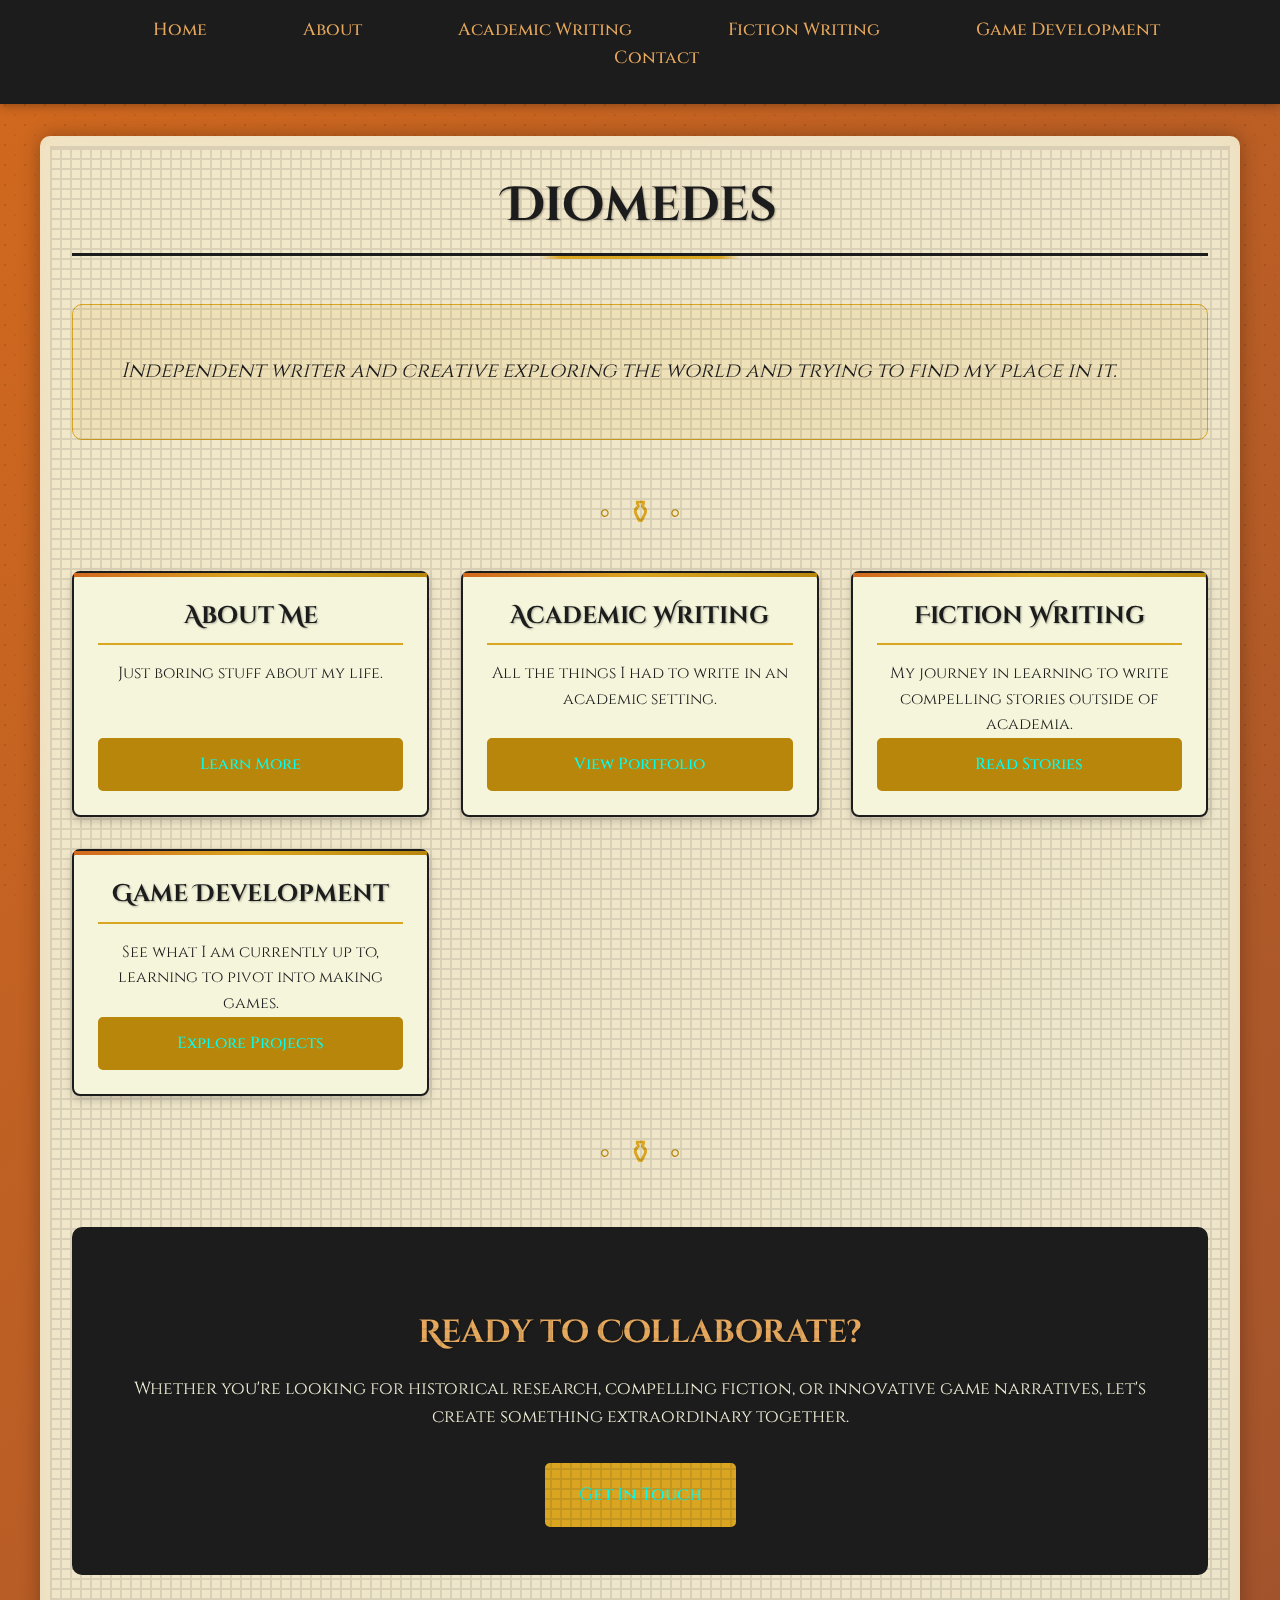
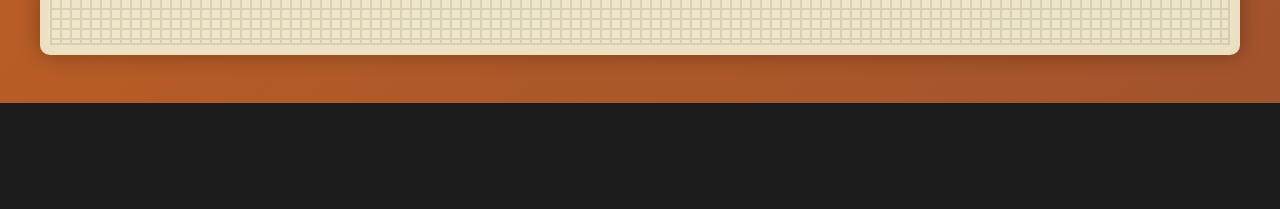
<file: index.html>
<!DOCTYPE html>
<html lang="en">
<head>
    <link rel="stylesheet" href="style.css">
    <meta charset="UTF-8">
    <meta name="viewport" content="width=device-width, initial-scale=1.0">
    <title>Diomedes - Writer & Creative</title>
</head>
<body>
    <nav>
        <ul>
            <li><a href="index.html">Home</a></li>
            <li><a href="about.html">About</a></li>
            <li><a href="academic.html">Academic Writing</a></li>
            <li><a href="fiction.html">Fiction Writing</a></li>
            <li><a href="gamedev.html">Game Development</a></li>
            <li><a href="contact.html">Contact</a></li>
        </ul>
    </nav>

    <div class="container">
        <h1>Diomedes</h1>
        
        <div class="hero-section">
            <p class="hero-text">Independent writer and creative exploring the world and trying to find my place in it.</p>
        </div>

        <div class="amphora-divider">⚱</div>

        <div class="card-grid">
            <div class="card">
                <h3>About Me</h3>
                Just boring stuff about my life.
                <a href="about.html" class="btn btn-primary">Learn More</a>
            </div>

            <div class="card">
                <h3>Academic Writing</h3>
                All the things I had to write in an academic setting.
                <a href="academic.html" class="btn btn-primary">View Portfolio</a>
            </div>

            <div class="card">
                <h3>Fiction Writing</h3>
                My journey in learning to write compelling stories outside of academia.
                <a href="fiction.html" class="btn btn-primary">Read Stories</a>
            </div>

            <div class="card">
                <h3>Game Development</h3>
                See what I am currently up to, learning to pivot into making games.
                <a href="gamedev.html" class="btn btn-primary">Explore Projects</a>
            </div>
        </div>

        <div class="amphora-divider">⚱</div>

        <div class="cta-section">
            <h2>Ready to Collaborate?</h2>
            <p>Whether you're looking for historical research, compelling fiction, or innovative game narratives, let's create something extraordinary together.</p>
            <a href="contact.html" class="btn">Get In Touch</a>
        </div>
    </div>

    <footer>
        <p>&copy; 2025 Diomedes. All rights reserved.</p>
    </footer>
</body>
</html>
</file>
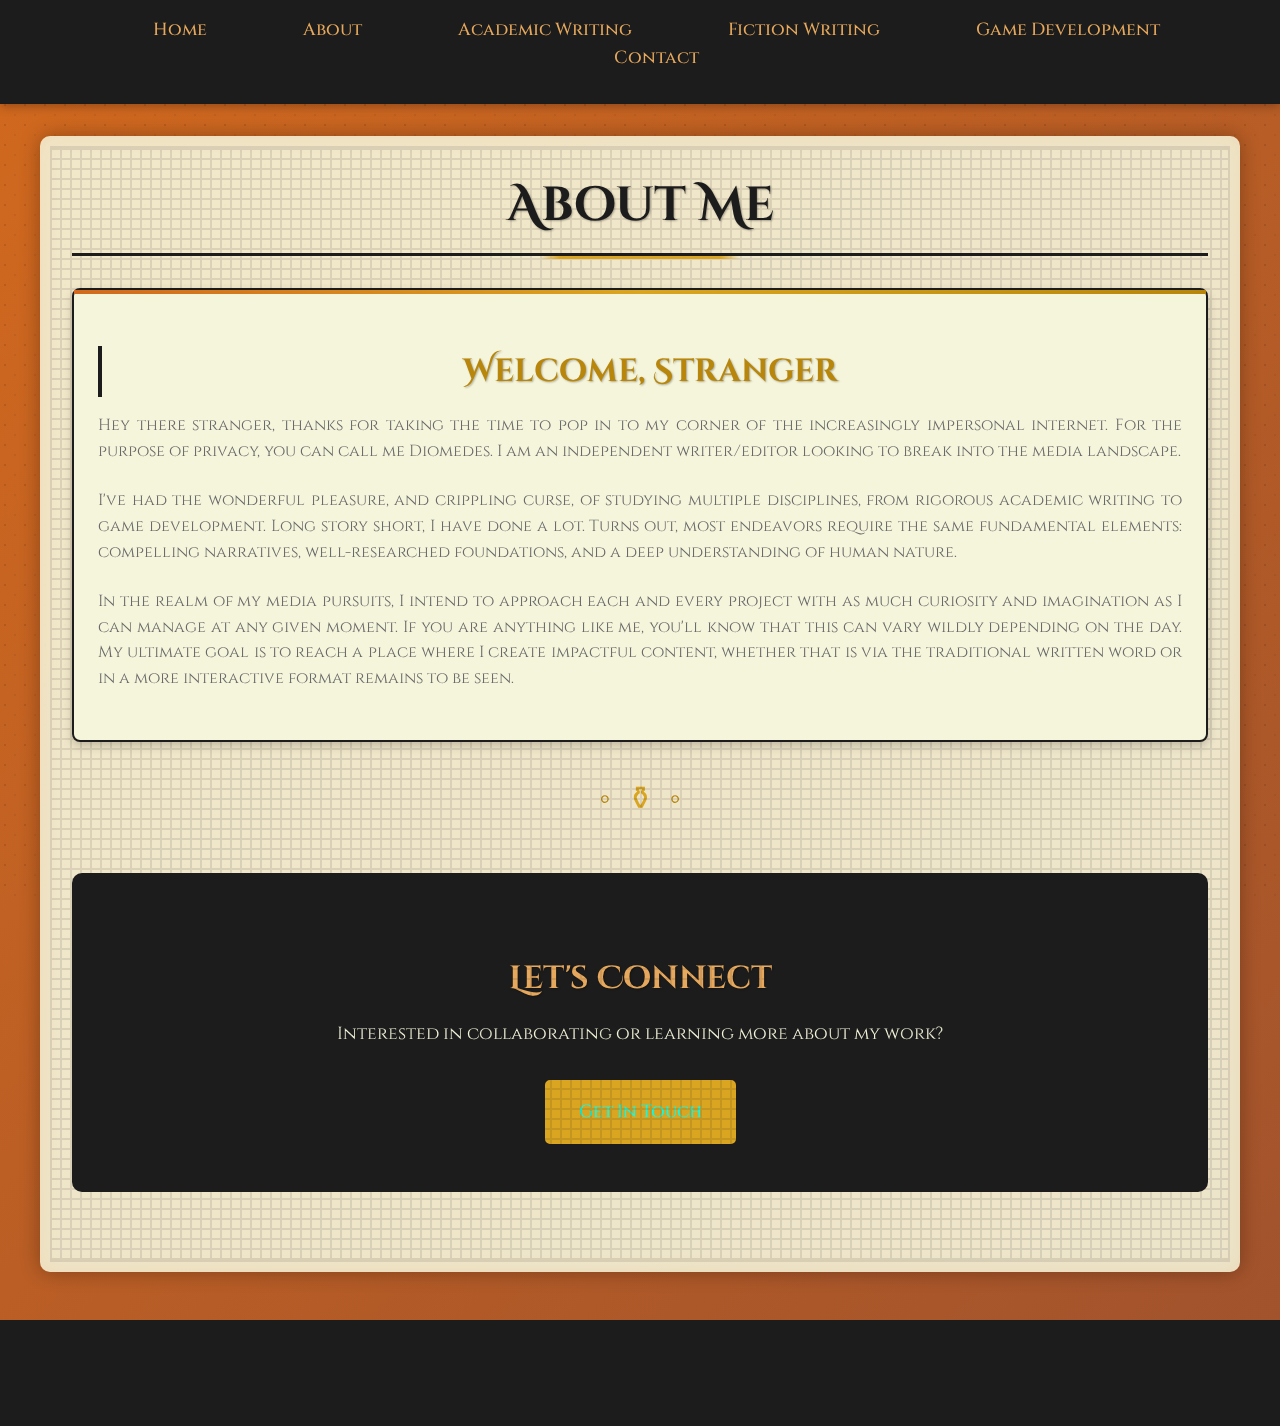
<file: about.html>
<!DOCTYPE html>
<html lang="en">
<head>
    <link rel="stylesheet" href="style.css">
    <meta charset="UTF-8">
    <meta name="viewport" content="width=device-width, initial-scale=1.0">
    <title>About - Diomedes</title>
</head>
<body>
    <nav>
        <ul>
            <li><a href="index.html">Home</a></li>
            <li><a href="about.html">About</a></li>
            <li><a href="academic.html">Academic Writing</a></li>
            <li><a href="fiction.html">Fiction Writing</a></li>
            <li><a href="gamedev.html">Game Development</a></li>
            <li><a href="contact.html">Contact</a></li>
        </ul>
    </nav>

    <div class="container">
        <h1>About Me</h1>
        
        <div class="card">
            <h2>Welcome, Stranger</h2>
            <p>Hey there stranger, thanks for taking the time to pop in to my corner of the increasingly impersonal internet. For the purpose of privacy, you can call me Diomedes. I am an independent writer/editor looking to break into the media landscape.</p>
            
            <p>I've had the wonderful pleasure, and crippling curse, of studying multiple disciplines, from rigorous academic writing to game development. Long story short, I have done a lot. Turns out, most endeavors require the same fundamental elements: compelling narratives, well-researched foundations, and a deep understanding of human nature.</p>
            
            <p>In the realm of my media pursuits, I intend to approach each and every project with as much curiosity and imagination as I can manage at any given moment. If you are anything like me, you'll know that this can vary wildly depending on the day. My ultimate goal is to reach a place where I create impactful content, whether that is via the traditional written word or in a more interactive format remains to be seen.</p>
        </div>

        <div class="amphora-divider">⚱</div>

        <div class="cta-section">
            <h2>Let's Connect</h2>
            <p>Interested in collaborating or learning more about my work?</p>
            <a href="contact.html" class="btn">Get In Touch</a>
        </div>
    </div>

    <footer>
        <p>&copy; 2025 Diomedes. All rights reserved.</p>
    </footer>
</body>
</html>
</file>
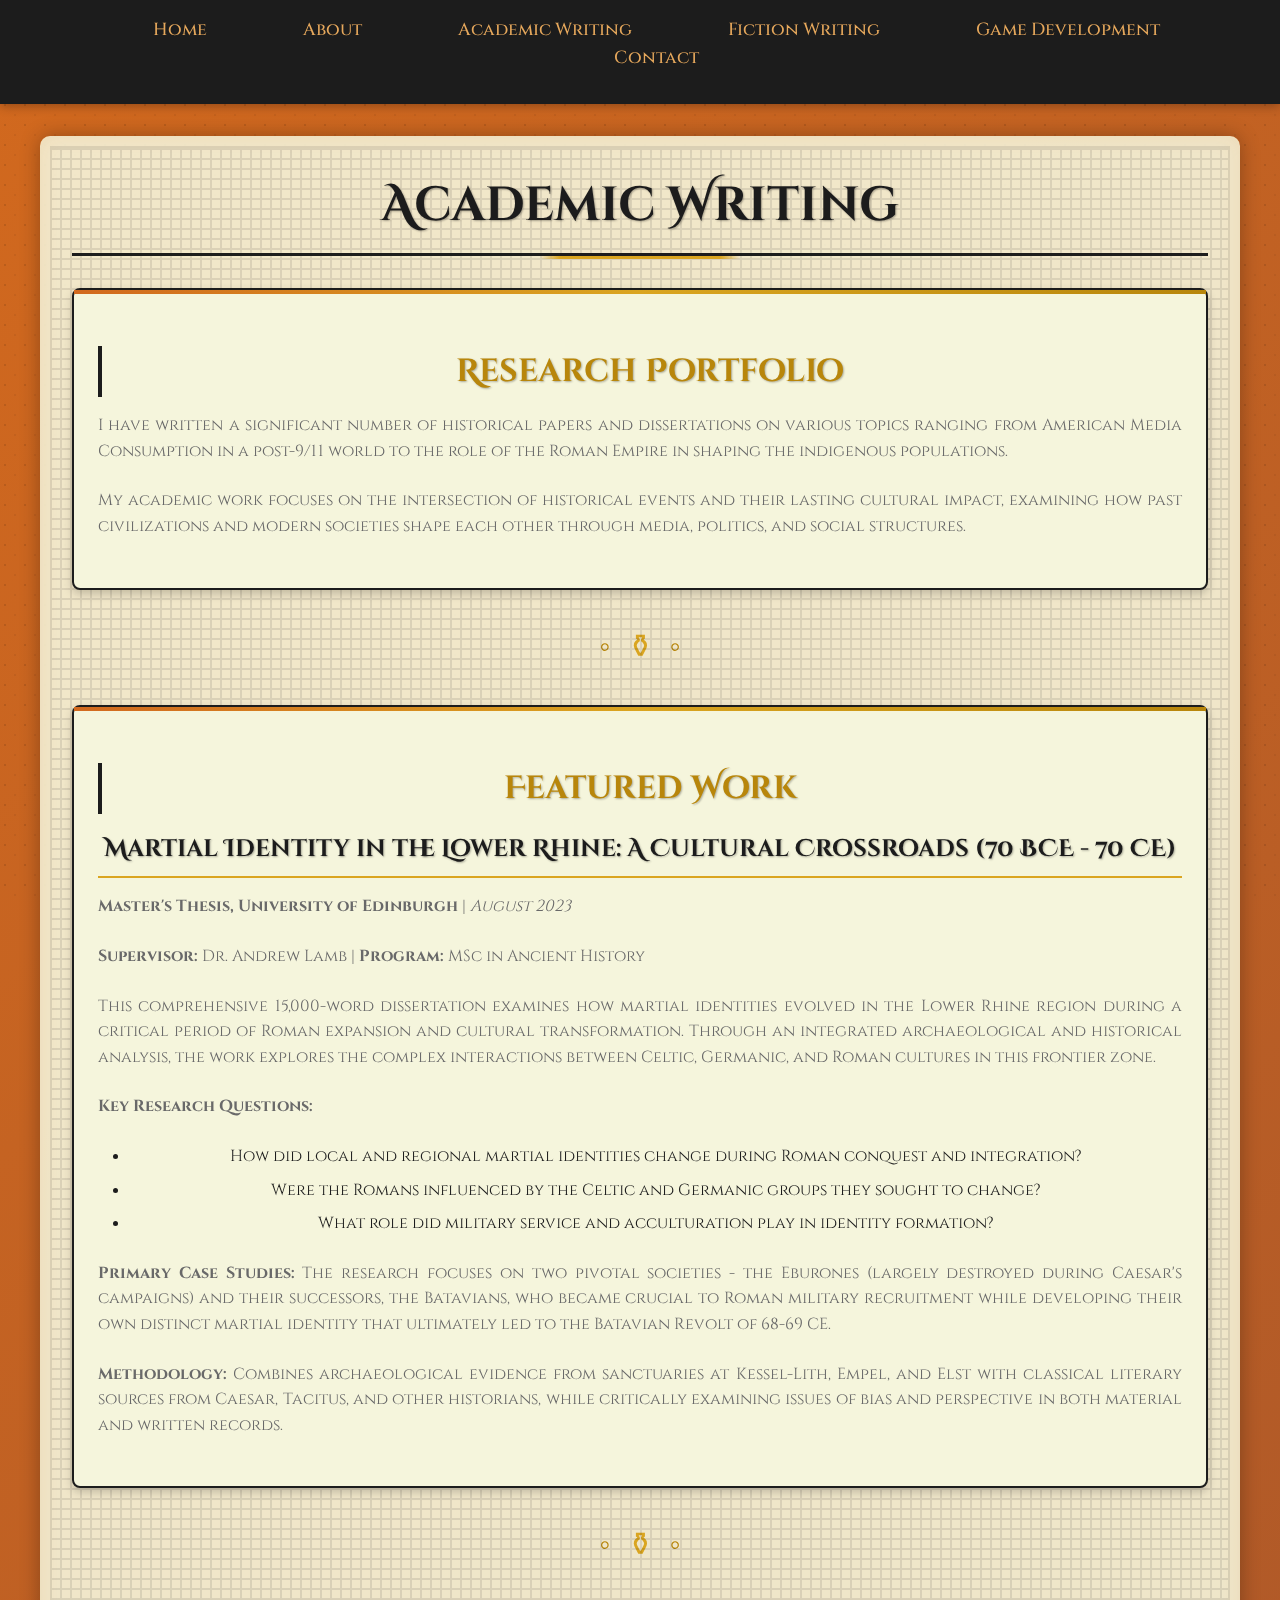
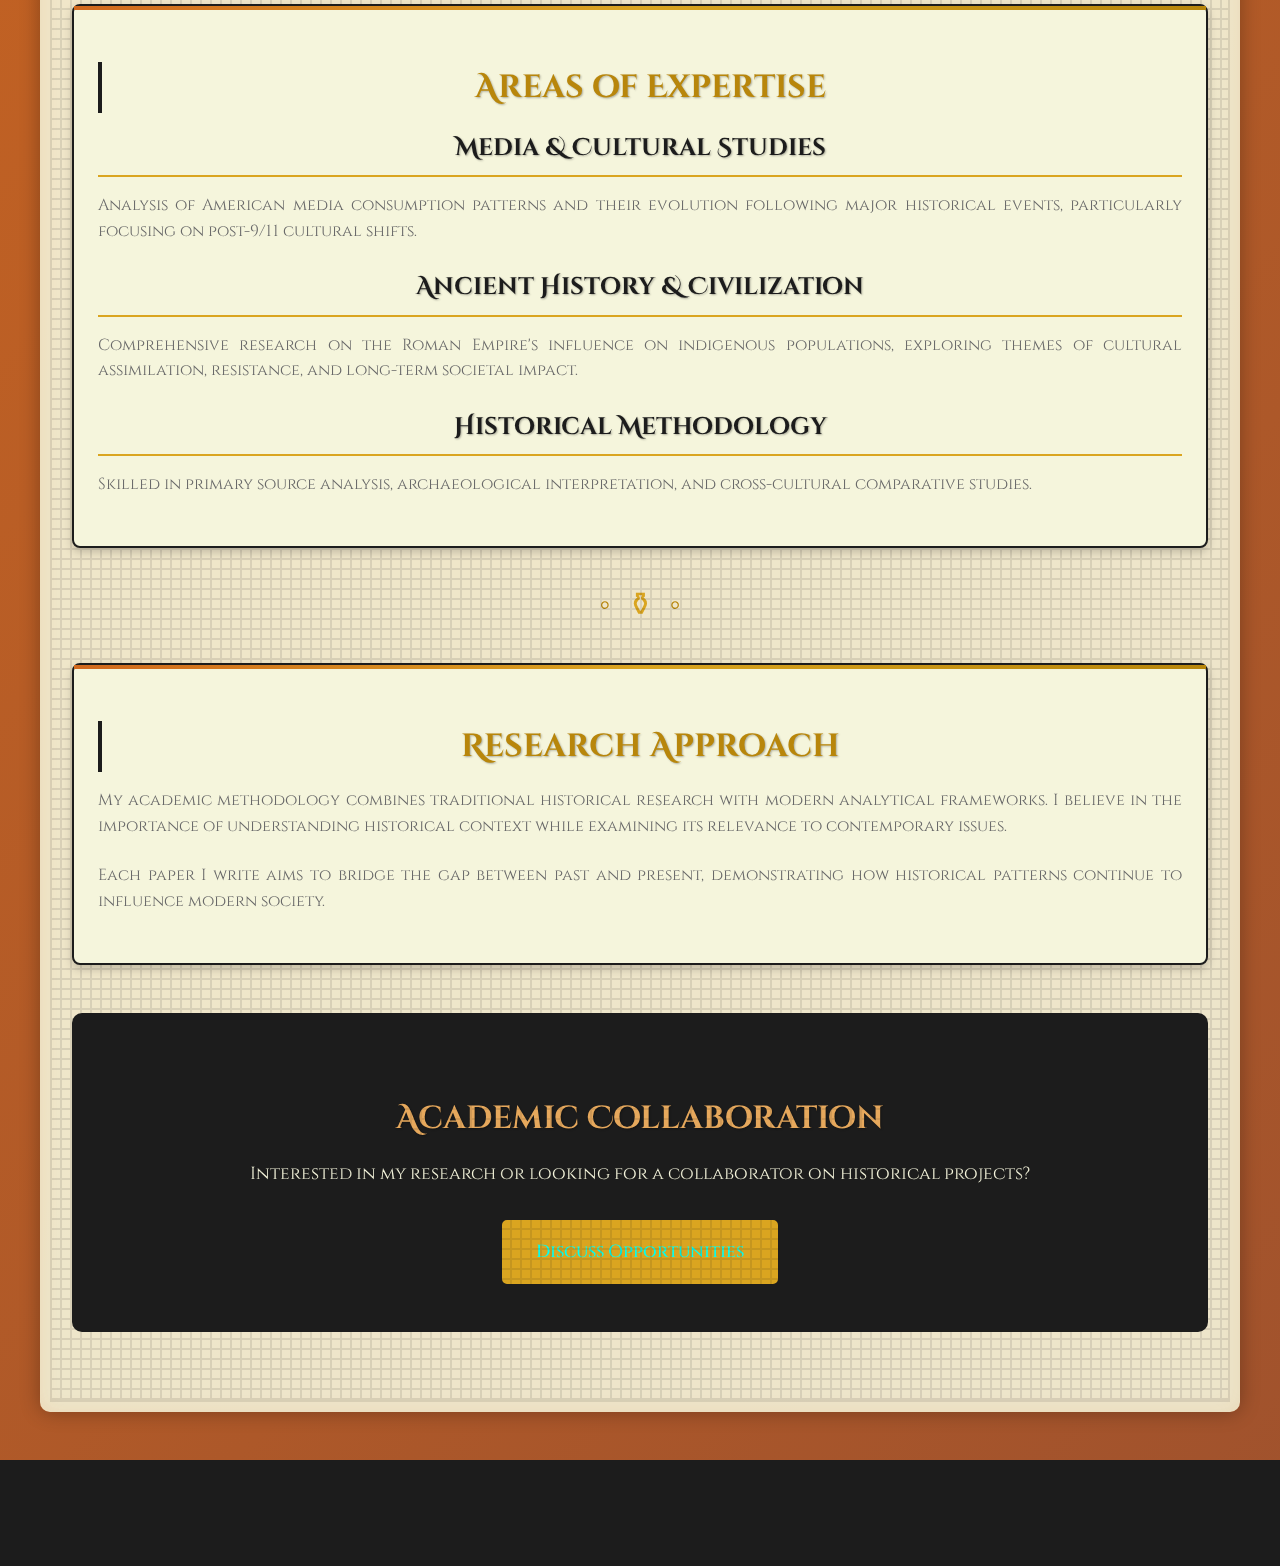
<file: academic.html>
<!DOCTYPE html>
<html lang="en">
<head>
    <link rel="stylesheet" href="style.css">
    <meta charset="UTF-8">
    <meta name="viewport" content="width=device-width, initial-scale=1.0">
    <title>Academic Writing - Diomedes</title>
</head>
<body>
    <nav>
        <ul>
            <li><a href="index.html">Home</a></li>
            <li><a href="about.html">About</a></li>
            <li><a href="academic.html">Academic Writing</a></li>
            <li><a href="fiction.html">Fiction Writing</a></li>
            <li><a href="gamedev.html">Game Development</a></li>
            <li><a href="contact.html">Contact</a></li>
        </ul>
    </nav>

    <div class="container">
        <h1>Academic Writing</h1>
        
         <div class="card">
            <h2>Research Portfolio</h2>
            <p>I have written a significant number of historical papers and dissertations on various topics ranging from American Media Consumption in a post-9/11 world to the role of the Roman Empire in shaping the indigenous populations.</p>
            
            <p>My academic work focuses on the intersection of historical events and their lasting cultural impact, examining how past civilizations and modern societies shape each other through media, politics, and social structures.</p>
        </div>

        <div class="amphora-divider">⚱</div>

        <div class="card">
            <h2>Featured Work</h2>
            <h3>Martial Identity in the Lower Rhine: A Cultural Crossroads (70 BCE - 70 CE)</h3>
            <p><strong>Master's Thesis, University of Edinburgh</strong> | <em>August 2023</em></p>
            <p><strong>Supervisor:</strong> Dr. Andrew Lamb | <strong>Program:</strong> MSc in Ancient History</p>
            
            <p>This comprehensive 15,000-word dissertation examines how martial identities evolved in the Lower Rhine region during a critical period of Roman expansion and cultural transformation. Through an integrated archaeological and historical analysis, the work explores the complex interactions between Celtic, Germanic, and Roman cultures in this frontier zone.</p>
            
            <p><strong>Key Research Questions:</strong></p>
            <ul>
                <li>How did local and regional martial identities change during Roman conquest and integration?</li>
                <li>Were the Romans influenced by the Celtic and Germanic groups they sought to change?</li>
                <li>What role did military service and acculturation play in identity formation?</li>
            </ul>
            
            <p><strong>Primary Case Studies:</strong> The research focuses on two pivotal societies - the Eburones (largely destroyed during Caesar's campaigns) and their successors, the Batavians, who became crucial to Roman military recruitment while developing their own distinct martial identity that ultimately led to the Batavian Revolt of 68-69 CE.</p>
            
            <p><strong>Methodology:</strong> Combines archaeological evidence from sanctuaries at Kessel-Lith, Empel, and Elst with classical literary sources from Caesar, Tacitus, and other historians, while critically examining issues of bias and perspective in both material and written records.</p>
        </div>

        <div class="amphora-divider">⚱</div>

        <div class="card">
            <h2>Areas of Expertise</h2>
            <h3>Media & Cultural Studies</h3>
            <p>Analysis of American media consumption patterns and their evolution following major historical events, particularly focusing on post-9/11 cultural shifts.</p>
            
            <h3>Ancient History & Civilization</h3>
            <p>Comprehensive research on the Roman Empire's influence on indigenous populations, exploring themes of cultural assimilation, resistance, and long-term societal impact.</p>
            
            <h3>Historical Methodology</h3>
            <p>Skilled in primary source analysis, archaeological interpretation, and cross-cultural comparative studies.</p>
        </div>

        <div class="amphora-divider">⚱</div>

        <div class="card">
            <h2>Research Approach</h2>
            <p>My academic methodology combines traditional historical research with modern analytical frameworks. I believe in the importance of understanding historical context while examining its relevance to contemporary issues.</p>
            
            <p>Each paper I write aims to bridge the gap between past and present, demonstrating how historical patterns continue to influence modern society.</p>
        </div>

        <div class="cta-section">
            <h2>Academic Collaboration</h2>
            <p>Interested in my research or looking for a collaborator on historical projects?</p>
            <a href="contact.html" class="btn">Discuss Opportunities</a>
        </div>
       
    </div>

    <footer>
        <p>&copy; 2025 Diomedes. All rights reserved.</p>
    </footer>
</body>
</html>
</file>
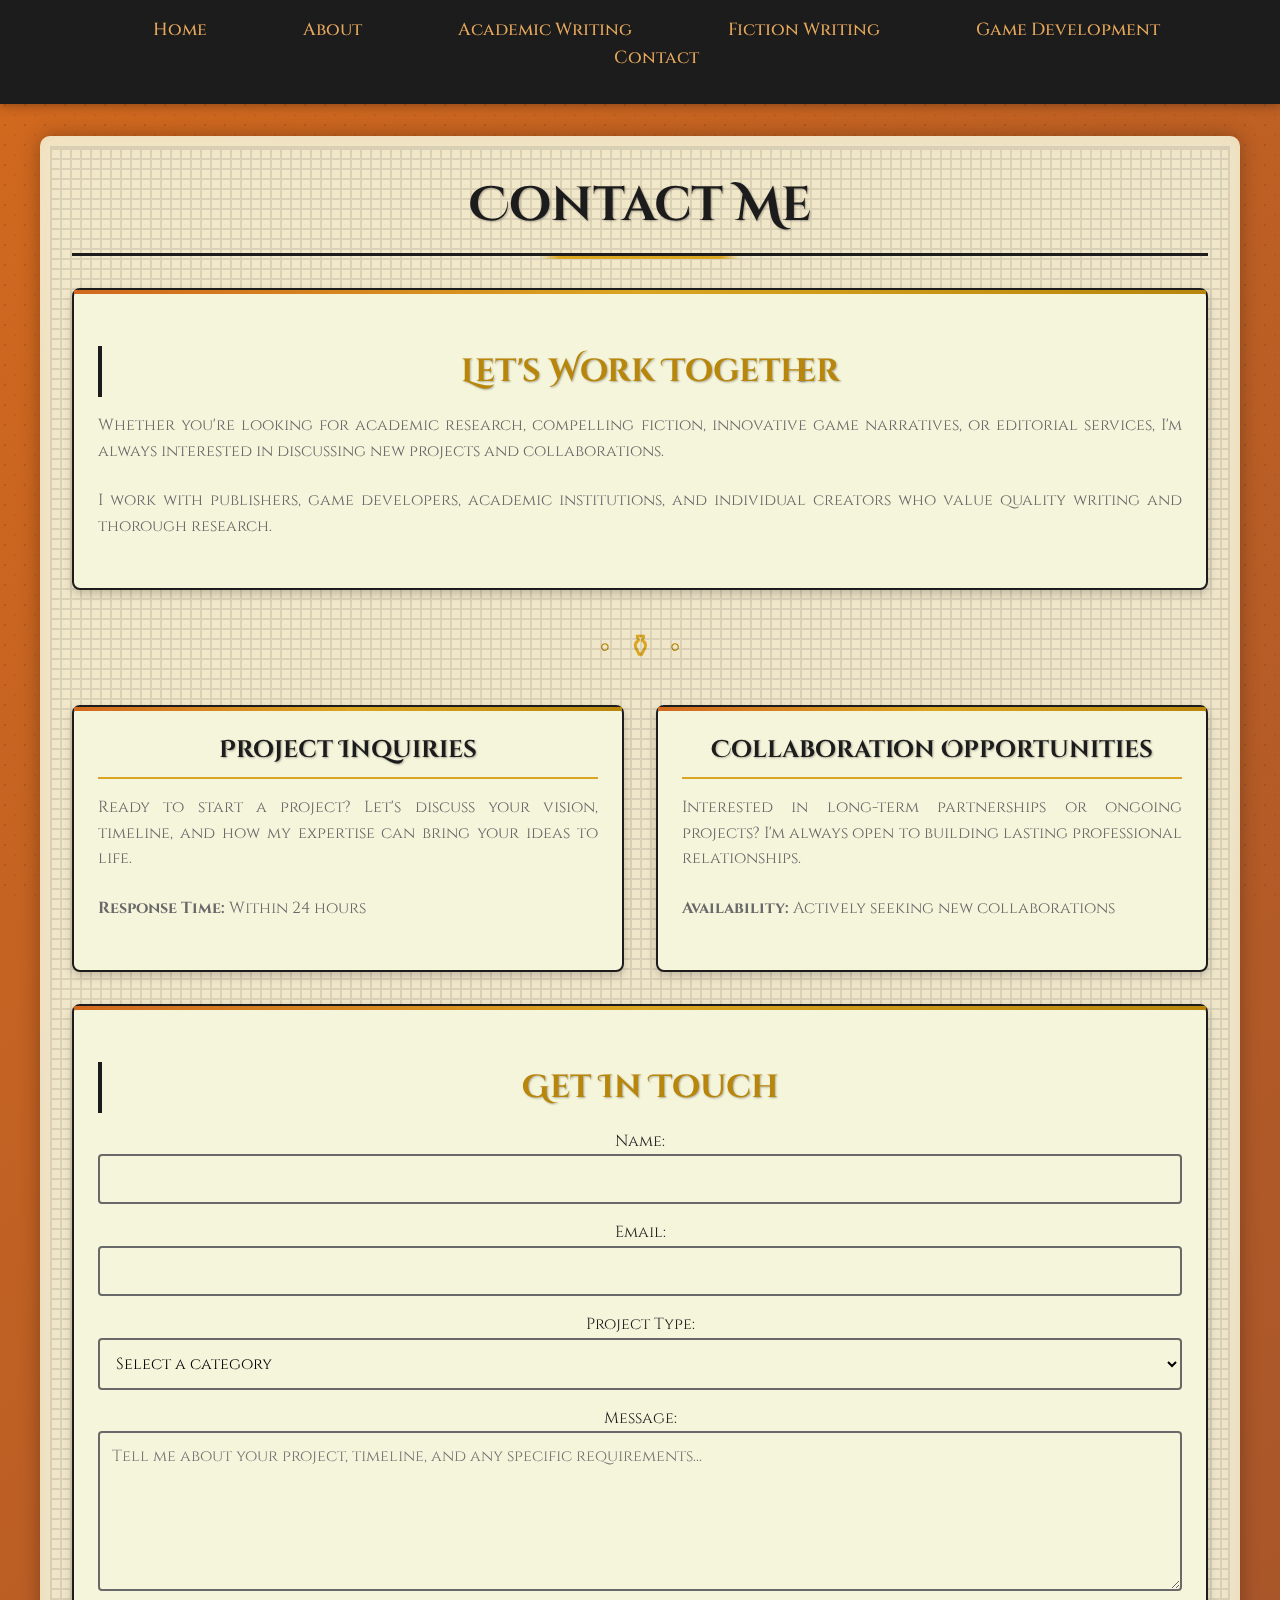
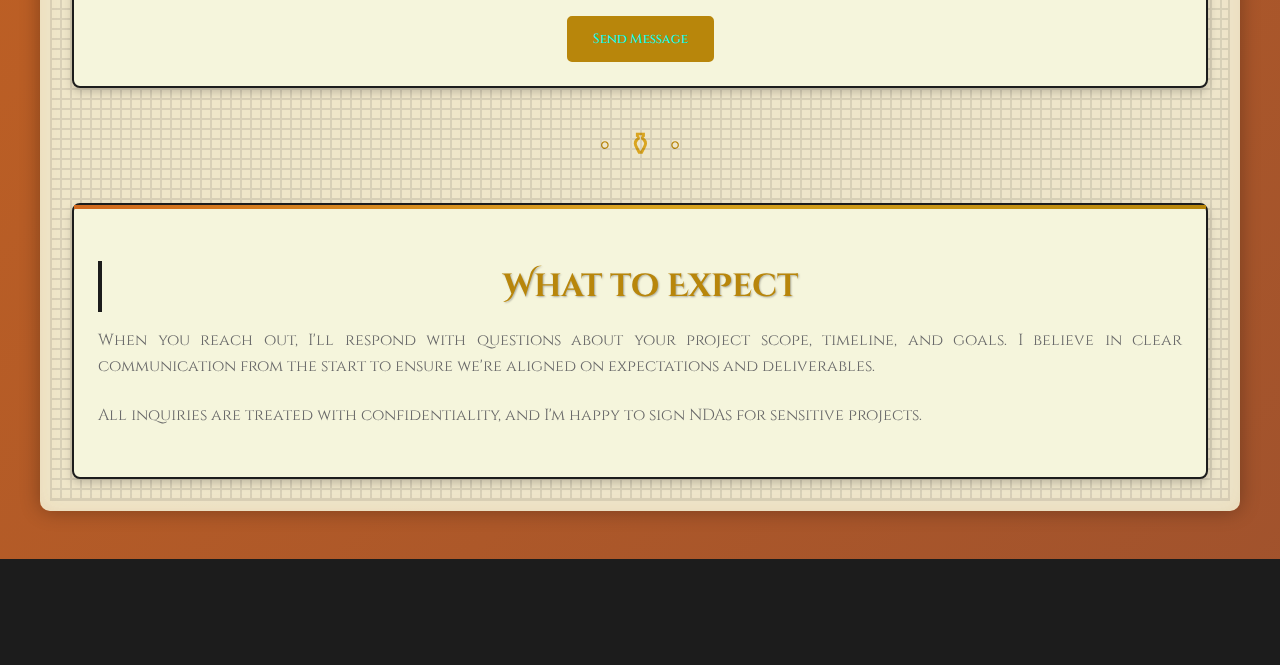
<file: contact.html>
<!DOCTYPE html>
<html lang="en">
<head>
    <link rel="stylesheet" href="style.css">
    <meta charset="UTF-8">
    <meta name="viewport" content="width=device-width, initial-scale=1.0">
    <title>Contact - Diomedes</title>
</head>
<body>
    <nav>
        <ul>
            <li><a href="index.html">Home</a></li>
            <li><a href="about.html">About</a></li>
            <li><a href="academic.html">Academic Writing</a></li>
            <li><a href="fiction.html">Fiction Writing</a></li>
            <li><a href="gamedev.html">Game Development</a></li>
            <li><a href="contact.html">Contact</a></li>
        </ul>
    </nav>

    <div class="container">
        <h1>Contact Me</h1>
        
        <div class="card">
            <h2>Let's Work Together</h2>
            <p>Whether you're looking for academic research, compelling fiction, innovative game narratives, or editorial services, I'm always interested in discussing new projects and collaborations.</p>
            
            <p>I work with publishers, game developers, academic institutions, and individual creators who value quality writing and thorough research.</p>
        </div>

        <div class="amphora-divider">⚱</div>

        <div class="card-grid">
            <div class="card">
                <h3>Project Inquiries</h3>
                <p>Ready to start a project? Let's discuss your vision, timeline, and how my expertise can bring your ideas to life.</p>
                <p><strong>Response Time:</strong> Within 24 hours</p>
            </div>

            <div class="card">
                <h3>Collaboration Opportunities</h3>
                <p>Interested in long-term partnerships or ongoing projects? I'm always open to building lasting professional relationships.</p>
                <p><strong>Availability:</strong> Actively seeking new collaborations</p>
            </div>
        </div>

        <div class="card">
            <h2>Get In Touch</h2>
            <form class="contact-form" action="https://forms.gle/ZVkf2uuZ44cBzuVN6" method="POST">
                <div class="form-group">
                    <label for="name">Name:</label>
                    <input type="text" id="name" name="name" required>
                </div>

                <div class="form-group">
                    <label for="email">Email:</label>
                    <input type="email" id="email" name="email" required>
                </div>

                <div class="form-group">
                    <label for="project-type">Project Type:</label>
                    <select id="project-type" name="project-type" required>
                        <option value="">Select a category</option>
                        <option value="academic">Academic Writing</option>
                        <option value="fiction">Fiction Writing</option>
                        <option value="gamedev">Game Development</option>
                        <option value="editing">Editing Services</option>
                        <option value="other">Other</option>
                    </select>
                </div>

                <div class="form-group">
                    <label for="message">Message:</label>
                    <textarea id="message" name="message" rows="6" placeholder="Tell me about your project, timeline, and any specific requirements..." required></textarea>
                </div>

                <!-- Honeypot field to prevent spam -->
                <input type="text" name="_gotcha" style="display:none">

                <button type="submit" class="btn btn-primary">Send Message</button>
            </form>
        </div>
        <div class="amphora-divider">⚱</div>
        <div class="card">
            <h2>What to Expect</h2>
            <p>When you reach out, I'll respond with questions about your project scope, timeline, and goals. I believe in clear communication from the start to ensure we're aligned on expectations and deliverables.</p>
            
            <p>All inquiries are treated with confidentiality, and I'm happy to sign NDAs for sensitive projects.</p>
        </div>        
    </div>

    <footer>
        <p>&copy; 2025 Diomedes. All rights reserved.</p>
    </footer>
</body>
</html>
</file>
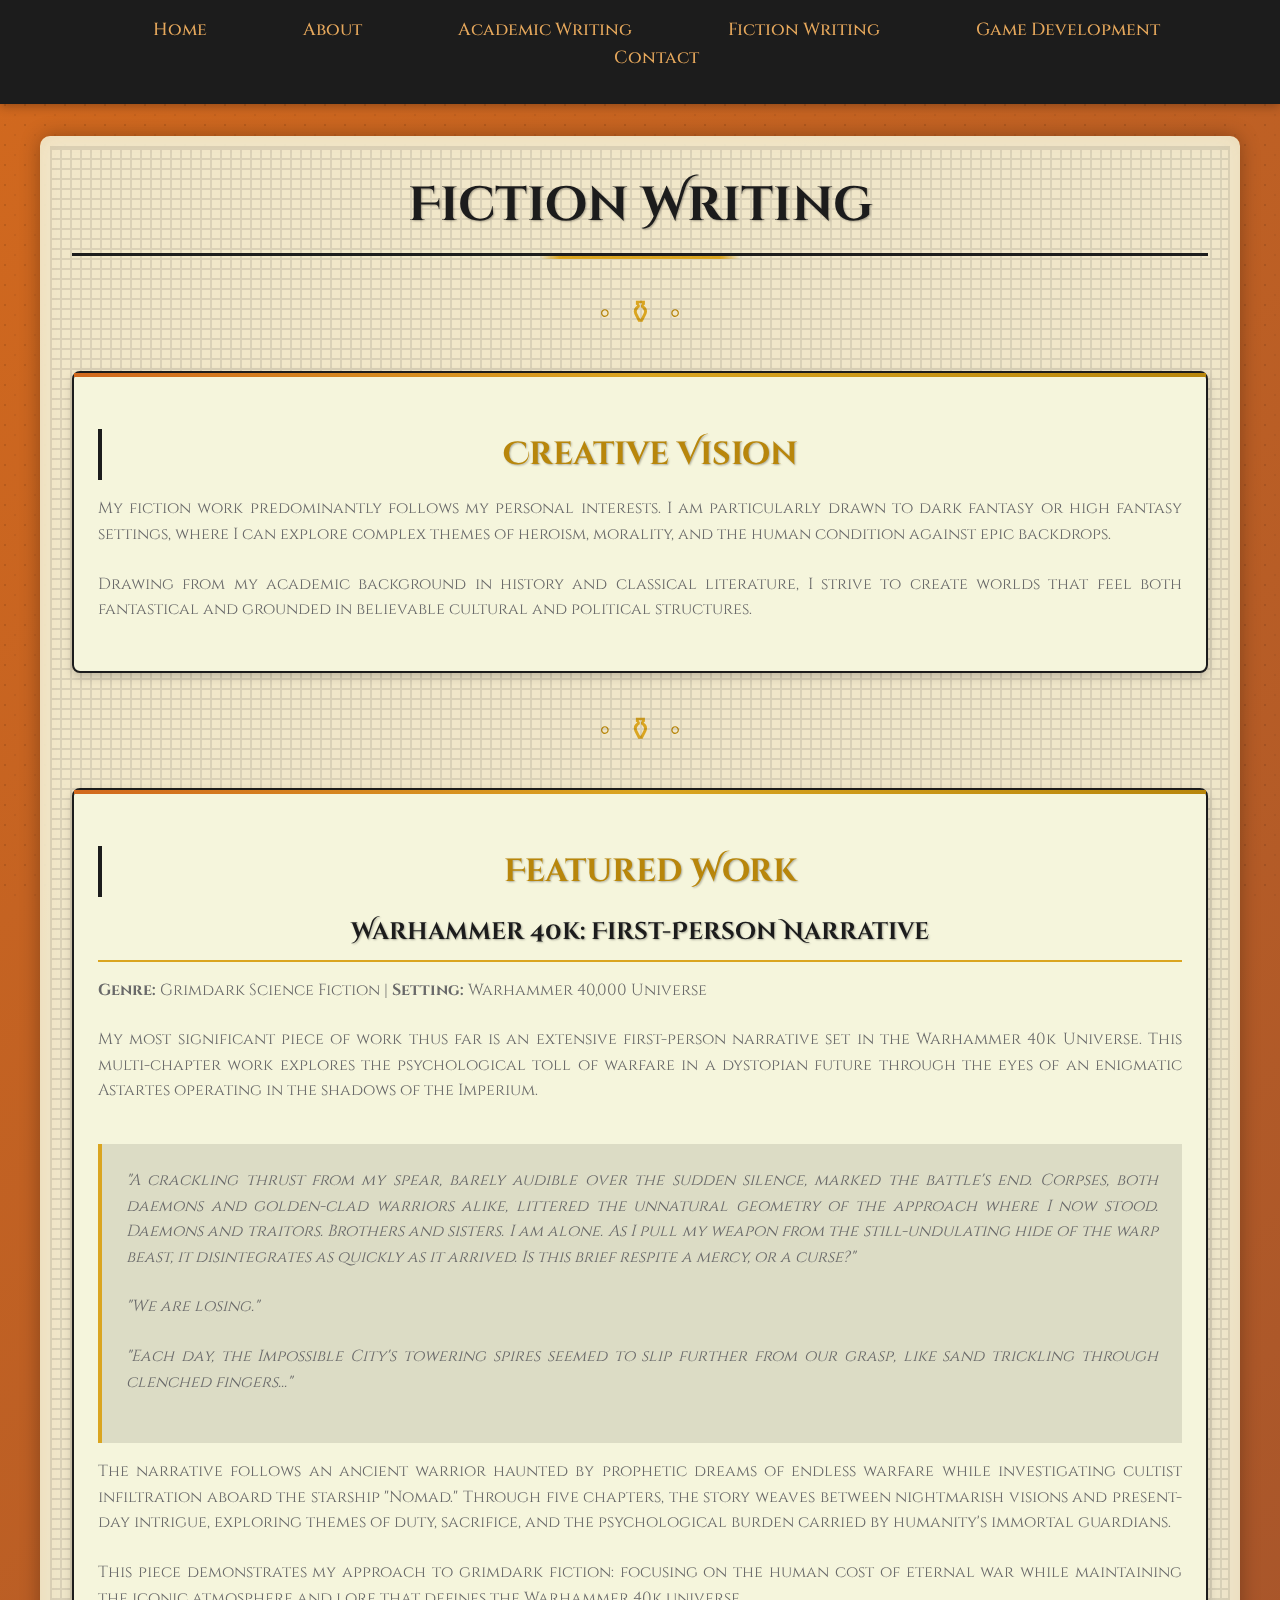
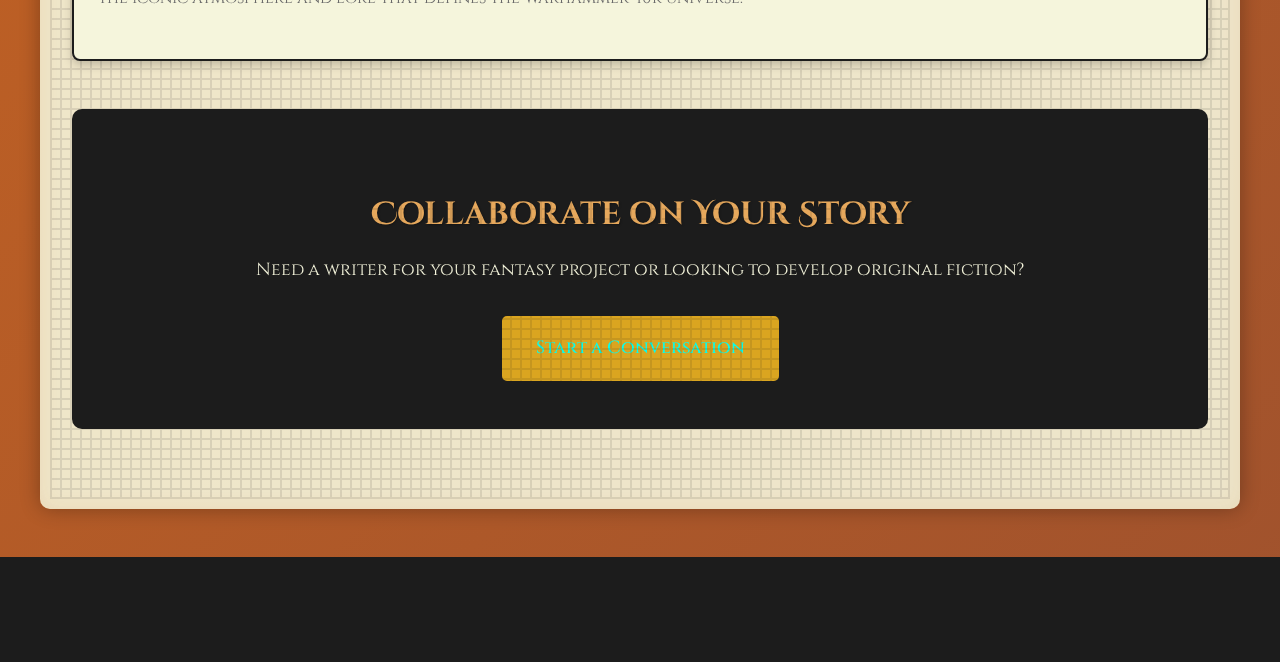
<file: fiction.html>
<!DOCTYPE html>
<html lang="en">
<head>
    <link rel="stylesheet" href="style.css">
    <meta charset="UTF-8">
    <meta name="viewport" content="width=device-width, initial-scale=1.0">
    <title>Fiction Writing - Diomedes</title>
</head>
<body>
    <nav>
        <ul>
            <li><a href="index.html">Home</a></li>
            <li><a href="about.html">About</a></li>
            <li><a href="academic.html">Academic Writing</a></li>
            <li><a href="fiction.html">Fiction Writing</a></li>
            <li><a href="gamedev.html">Game Development</a></li>
            <li><a href="contact.html">Contact</a></li>
        </ul>
    </nav>

    <div class="container">
        <h1>Fiction Writing</h1>

        <div class="amphora-divider">⚱</div>

        <div class="card">
            <h2>Creative Vision</h2>
            <p>My fiction work predominantly follows my personal interests. I am particularly drawn to dark fantasy or high fantasy settings, where I can explore complex themes of heroism, morality, and the human condition against epic backdrops.</p>
            
            <p>Drawing from my academic background in history and classical literature, I strive to create worlds that feel both fantastical and grounded in believable cultural and political structures.</p>
        </div>

        <div class="amphora-divider">⚱</div>

        <div class="card">
            <h2>Featured Work</h2>
            <h3>Warhammer 40k: First-Person Narrative</h3>
            <p><strong>Genre:</strong> Grimdark Science Fiction | <strong>Setting:</strong> Warhammer 40,000 Universe</p>
            
            <p>My most significant piece of work thus far is an extensive first-person narrative set in the Warhammer 40k Universe. This multi-chapter work explores the psychological toll of warfare in a dystopian future through the eyes of an enigmatic Astartes operating in the shadows of the Imperium.</p>
            
            <div class="sample-text" style="background: rgba(0,0,0,0.1); padding: 1.5rem; margin: 1rem 0; border-left: 4px solid var(--ancient-gold); font-style: italic;">
                <p><em>"A crackling thrust from my spear, barely audible over the sudden silence, marked the battle's end. Corpses, both daemons and golden-clad warriors alike, littered the unnatural geometry of the approach where I now stood. Daemons and traitors. Brothers and sisters. I am alone. As I pull my weapon from the still-undulating hide of the warp beast, it disintegrates as quickly as it arrived. Is this brief respite a mercy, or a curse?"</em></p>
                
                <p><em>"We are losing."</em></p>
                
                <p><em>"Each day, the Impossible City's towering spires seemed to slip further from our grasp, like sand trickling through clenched fingers..."</em></p>
            </div>
            
            <p>The narrative follows an ancient warrior haunted by prophetic dreams of endless warfare while investigating cultist infiltration aboard the starship "Nomad." Through five chapters, the story weaves between nightmarish visions and present-day intrigue, exploring themes of duty, sacrifice, and the psychological burden carried by humanity's immortal guardians.</p>
            
            <p>This piece demonstrates my approach to grimdark fiction: focusing on the human cost of eternal war while maintaining the iconic atmosphere and lore that defines the Warhammer 40k universe.</p>
        </div>

        <div class="cta-section">
            <h2>Collaborate on Your Story</h2>
            <p>Need a writer for your fantasy project or looking to develop original fiction?</p>
            <a href="contact.html" class="btn">Start a Conversation</a>
        </div>
    </div>

    <footer>
        <p>&copy; 2025 Diomedes. All rights reserved.</p>
    </footer>
</body>
</html>
</file>
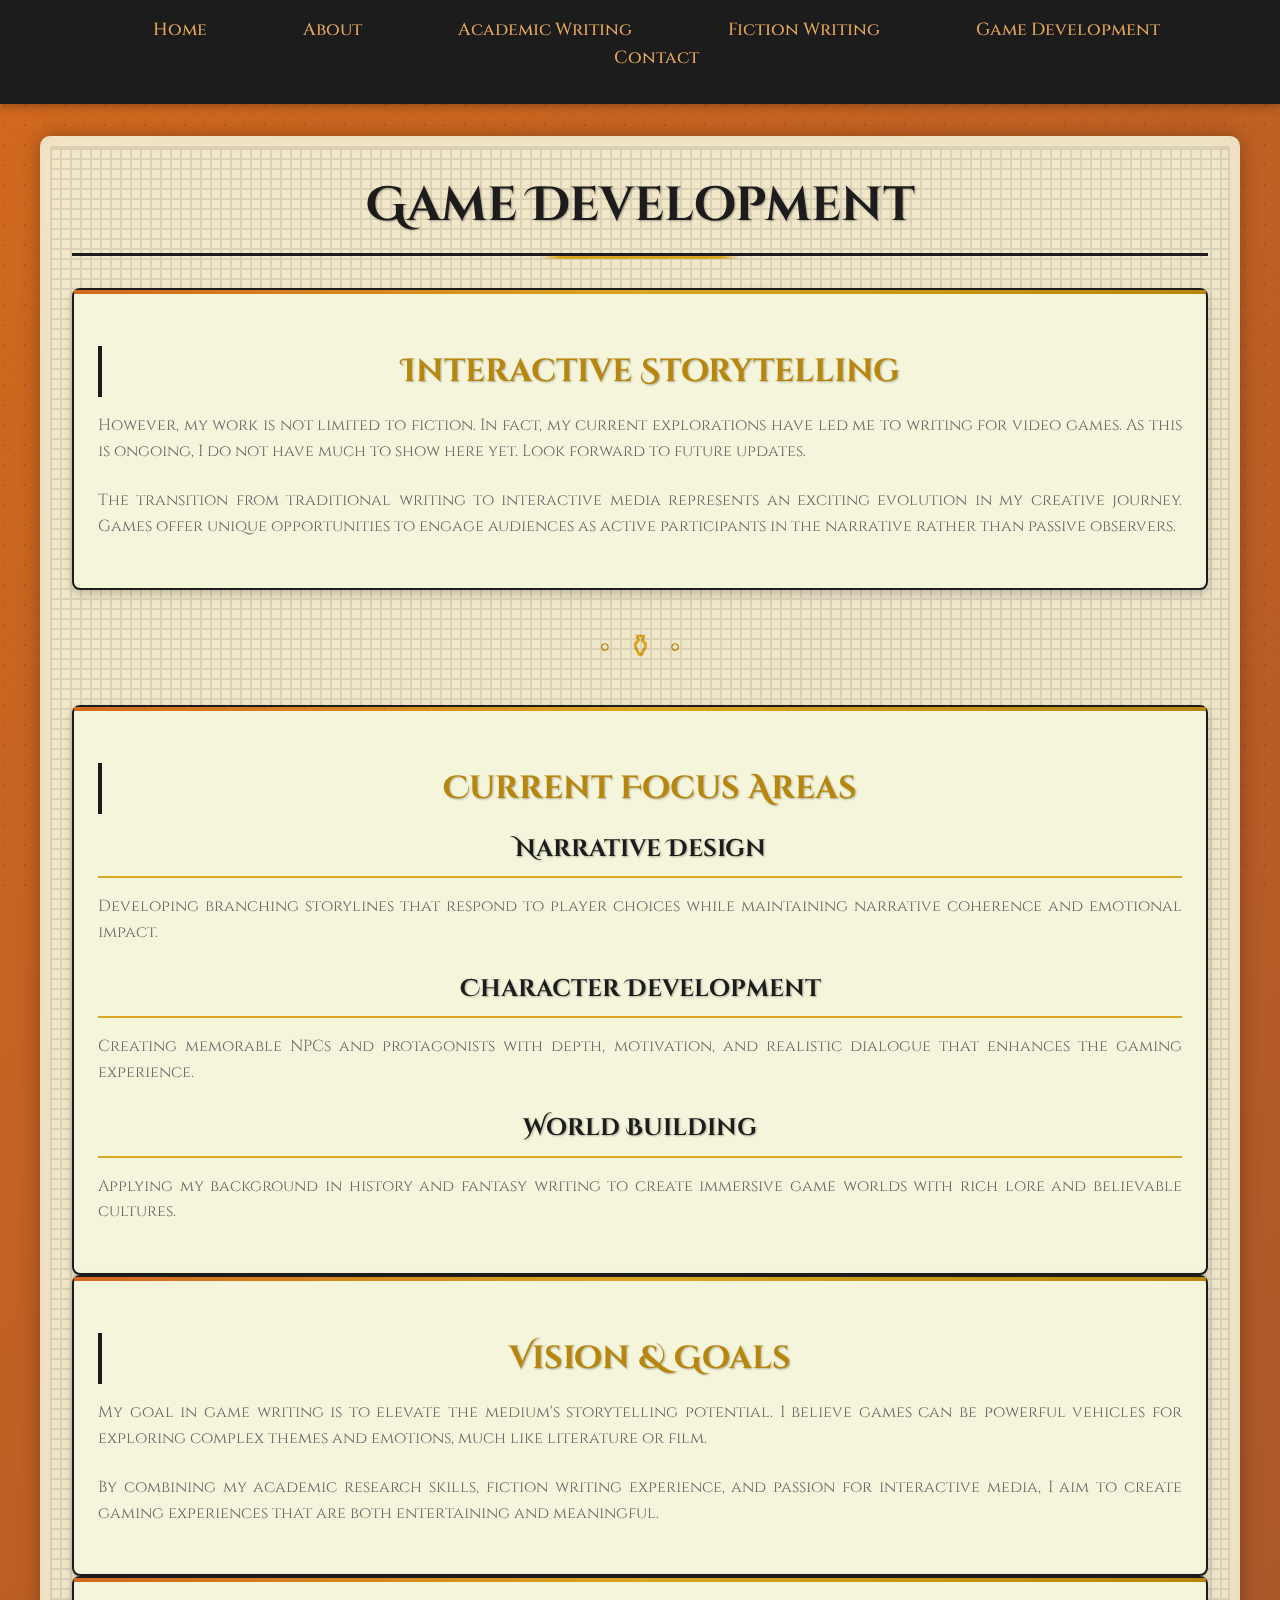
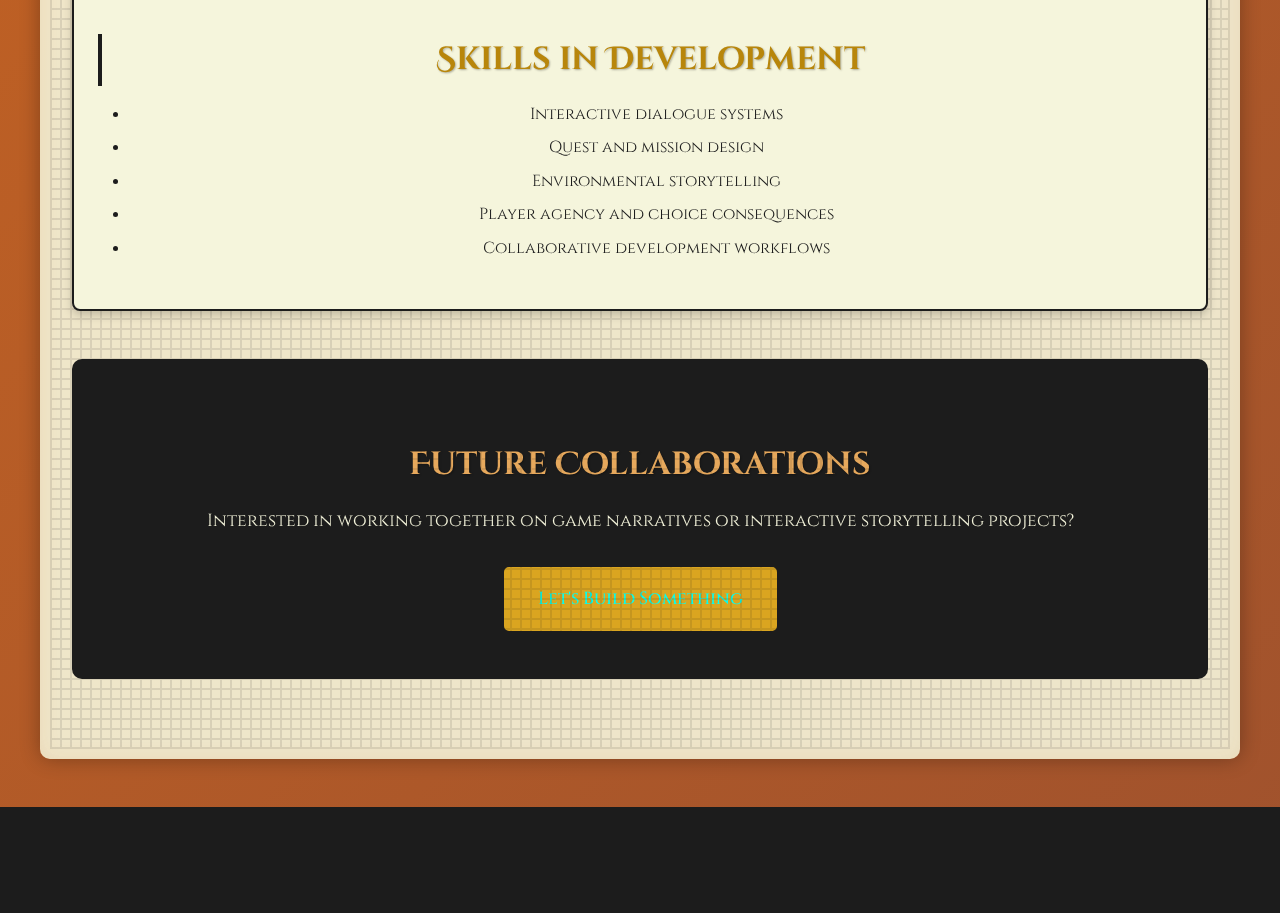
<file: gamedev.html>
<!DOCTYPE html>
<html lang="en">
<head>
    <link rel="stylesheet" href="style.css">
    <meta charset="UTF-8">
    <meta name="viewport" content="width=device-width, initial-scale=1.0">
    <title>Game Development - Diomedes</title>
</head>
<body>
    <nav>
        <ul>
            <li><a href="index.html">Home</a></li>
            <li><a href="about.html">About</a></li>
            <li><a href="academic.html">Academic Writing</a></li>
            <li><a href="fiction.html">Fiction Writing</a></li>
            <li><a href="gamedev.html">Game Development</a></li>
            <li><a href="contact.html">Contact</a></li>
        </ul>
    </nav>

    <div class="container">
        <h1>Game Development</h1>
        
        <div class="card">
            <h2>Interactive Storytelling</h2>
            <p>However, my work is not limited to fiction. In fact, my current explorations have led me to writing for video games. As this is ongoing, I do not have much to show here yet. Look forward to future updates.</p>
            
            <p>The transition from traditional writing to interactive media represents an exciting evolution in my creative journey. Games offer unique opportunities to engage audiences as active participants in the narrative rather than passive observers.</p>
        </div>

        <div class="amphora-divider">⚱</div>

        <div class="card">
            <h2>Current Focus Areas</h2>
            <h3>Narrative Design</h3>
            <p>Developing branching storylines that respond to player choices while maintaining narrative coherence and emotional impact.</p>
            
            <h3>Character Development</h3>
            <p>Creating memorable NPCs and protagonists with depth, motivation, and realistic dialogue that enhances the gaming experience.</p>
            
            <h3>World Building</h3>
            <p>Applying my background in history and fantasy writing to create immersive game worlds with rich lore and believable cultures.</p>
        </div>

        <div class="card">
            <h2>Vision & Goals</h2>
            <p>My goal in game writing is to elevate the medium's storytelling potential. I believe games can be powerful vehicles for exploring complex themes and emotions, much like literature or film.</p>
            
            <p>By combining my academic research skills, fiction writing experience, and passion for interactive media, I aim to create gaming experiences that are both entertaining and meaningful.</p>
        </div>

        <div class="card">
            <h2>Skills in Development</h2>
            <ul>
                <li>Interactive dialogue systems</li>
                <li>Quest and mission design</li>
                <li>Environmental storytelling</li>
                <li>Player agency and choice consequences</li>
                <li>Collaborative development workflows</li>
            </ul>
        </div>

        <div class="cta-section">
            <h2>Future Collaborations</h2>
            <p>Interested in working together on game narratives or interactive storytelling projects?</p>
            <a href="contact.html" class="btn">Let's Build Something</a>
        </div>
    </div>

    <footer>
        <p>&copy; 2025 Diomedes. All rights reserved.</p>
    </footer>
</body>
</html>
</file>
<file: style.css>
/* Ancient Greek Black Figure Pottery Inspired CSS Theme */

/* Import a classical font */
@import url('https://fonts.googleapis.com/css2?family=Cinzel:wght@400;500;600&family=Cinzel+Decorative:wght@400;700&display=swap');

/* Root variables for consistent theming */
:root {
    --terracotta-base: #D2691E;
    --terracotta-light: #E6A85C;
    --cyan-eyes: #02fff2;
    --terracotta-dark: #A0522D;
    --black-figure: #1C1C1C;
    --clay-red: #B8860B;
    --ancient-gold: #DAA520;
    --parchment: #F5F5DC;
    --stone-gray: #696969;
}

/* Reset and base styling */
* {
    margin: 0;
    padding: 0;
    box-sizing: border-box;
}

body {
    font-family: 'Cinzel', serif;
    background: linear-gradient(135deg, var(--terracotta-base) 0%, var(--terracotta-dark) 100%);
    color: var(--black-figure);
    line-height: 1.6;
    min-height: 100vh;
    position: relative;
}

/* Add subtle pottery texture overlay */
body::before {
    content: '';
    position: fixed;
    top: 0;
    left: 0;
    width: 100%;
    height: 100%;
    background-image: 
        radial-gradient(circle at 25% 25%, rgba(0,0,0,0.1) 1px, transparent 1px),
        radial-gradient(circle at 75% 75%, rgba(0,0,0,0.05) 1px, transparent 1px);
    background-size: 20px 20px;
    pointer-events: none;
    z-index: -1;
}

/* Typography */
h1, h2, h3, h4, h5, h6 {
    font-family: 'Cinzel Decorative', serif;
    color: var(--black-figure);
    text-shadow: 1px 1px 2px rgba(0,0,0,0.3);
    margin-bottom: 1rem;
}

h1 {
    font-size: 3rem;
    text-align: center;
    border-bottom: 3px solid var(--black-figure);
    padding-bottom: 0.5rem;
    margin-bottom: 2rem;
    position: relative;
}

/* Greek key pattern for h1 */
h1::after {
    content: '';
    position: absolute;
    bottom: -6px;
    left: 50%;
    transform: translateX(-50%);
    width: 200px;
    height: 3px;
    background: linear-gradient(90deg, 
        transparent 0%, 
        var(--ancient-gold) 10%, 
        var(--ancient-gold) 90%, 
        transparent 100%);
}

h2 {
    font-size: 2rem;
    color: var(--clay-red);
    border-left: 4px solid var(--black-figure);
    padding-left: 1rem;
    margin: 2rem 0 1rem 0;
}

h3 {
    font-size: 1.5rem;
    color: var(--ancient-gold);
}

p {
    margin-bottom: 1rem;
    text-align: justify;
    color: var(--black-figure);
}

/* Container and layout */
.container {
    max-width: 1200px;
    margin: 0 auto;
    padding: 2rem;
    background: rgba(245, 245, 220, 0.9);
    border-radius: 10px;
    box-shadow: 
        0 0 20px rgba(0,0,0,0.3),
        inset 0 0 20px rgba(210, 105, 30, 0.1);
    margin-top: 2rem;
    margin-bottom: 2rem;
    position: relative;
}

/* Greek key border pattern */
.container::before {
    content: '';
    position: absolute;
    top: 10px;
    left: 10px;
    right: 10px;
    bottom: 10px;
    border: 2px solid var(--black-figure);
    background-image: 
        repeating-linear-gradient(0deg, transparent, transparent 8px, var(--black-figure) 8px, var(--black-figure) 10px),
        repeating-linear-gradient(90deg, transparent, transparent 8px, var(--black-figure) 8px, var(--black-figure) 10px);
    background-size: 20px 20px;
    background-position: 0 0, 0 0;
    opacity: 0.1;
    pointer-events: none;
}

/* Navigation */
nav {
    background: var(--black-figure);
    padding: 1rem 0;
    margin-bottom: 2rem;
    box-shadow: 0 2px 10px rgba(0,0,0,0.3);
}

nav ul {
    list-style: none;
    display: flex;
    justify-content: center;
    flex-wrap: wrap;
}

nav li {
    margin: 0 2rem;
}

nav a {
    color: var(--terracotta-light);
    text-decoration: none;
    font-weight: 500;
    font-size: 1.1rem;
    padding: 0.5rem 1rem;
    border-radius: 3px;
    transition: all 0.3s ease;
    position: relative;
}

nav a:hover {
    background: var(--terracotta-base);
    color: var(--black-figure);
    transform: translateY(-2px);
}

nav a::after {
    content: '';
    position: absolute;
    bottom: -5px;
    left: 50%;
    width: 0;
    height: 2px;
    background: var(--ancient-gold);
    transition: all 0.3s ease;
    transform: translateX(-50%);
}

nav a:hover::after {
    width: 100%;
}

/* Buttons */
.btn {
    display: inline-block;
    text-align: center;
    padding: 0.75rem 1.5rem;
    background: var(--black-figure);
    color: var(--cyan-eyes);
    text-decoration: none;
    border-radius: 5px;
    font-weight: 500;
    transition: all 0.3s ease;
    border: 2px solid var(--black-figure);
    cursor: pointer;
    font-family: 'Cinzel', serif;
}

.btn:hover {
    background: var(--terracotta-base);
    color: var(--cyan-eyes);
    border-color: var(--ancient-gold);
    transform: translateY(-2px);
    box-shadow: 0 5px 15px rgba(0,0,0,0.2);
}

.btn-primary {
    background: var(--clay-red);
    border-color: var(--clay-red);
}

.btn-primary:hover {
    background: var(--ancient-gold);
    border-color: var(--ancient-gold);
}

/* Cards/Panels */
.card {
    text-align: center;
    display: flex;
    flex-direction: column;
    background: var(--parchment);
    border: 2px solid var(--black-figure);
    border-radius: 8px;
    padding: 1.5rem;
    box-shadow: 0 4px 10px rgba(0,0,0,0.2);
    position: relative;
}

.card .btn {
    margin-top: auto;
}

.card::before {
    content: '';
    position: absolute;
    top: 0;
    left: 0;
    right: 0;
    height: 4px;
    background: linear-gradient(90deg, var(--terracotta-base), var(--ancient-gold), var(--clay-red));
}

/* Lists */
ul, ol {
    margin-left: 2rem;
    margin-bottom: 1rem;
}

li {
    margin-bottom: 0.5rem;
    color: var(--black-figure);
}

/* Links */
a {
    color: var(--clay-red);
    text-decoration: underline;
    transition: color 0.3s ease;
}

a:hover {
    color: var(--ancient-gold);
}

/* Tables */
table {
    width: 100%;
    border-collapse: collapse;
    margin: 1rem 0;
    background: var(--parchment);
}

th, td {
    padding: 0.75rem;
    text-align: left;
    border-bottom: 1px solid var(--stone-gray);
}

th {
    background: var(--black-figure);
    color: var(--terracotta-light);
    font-weight: 600;
}

tr:nth-child(even) {
    background: rgba(210, 105, 30, 0.1);
}

/* Forms */
input, textarea, select {
    width: 100%;
    padding: 0.75rem;
    border: 2px solid var(--stone-gray);
    border-radius: 4px;
    font-family: 'Cinzel', serif;
    font-size: 1rem;
    margin-bottom: 1rem;
    background: var(--parchment);
}

input:focus, textarea:focus, select:focus {
    outline: none;
    border-color: var(--clay-red);
    box-shadow: 0 0 5px rgba(184, 134, 11, 0.3);
}

/* Footer */
footer {
    background: var(--black-figure);
    color: var(--terracotta-light);
    text-align: center;
    padding: 2rem;
    margin-top: 3rem;
}

/* Decorative elements */
.amphora-divider {
    text-align: center;
    margin: 2rem 0;
    font-size: 2rem;
    color: var(--ancient-gold);
}

.amphora-divider::before,
.amphora-divider::after {
    content: '◦';
    margin: 0 1rem;
    color: var(--clay-red);
}

/* Responsive design */
@media (max-width: 762px) {
    .container {
        margin: 1rem;
        padding: 1rem;
    }
    
    h1 {
        font-size: 2rem;
    }
    
    nav ul {
        flex-direction: column;
        align-items: center;
    }
    
    nav li {
        margin: 0.5rem 0;
    }
}
/* Additional styles for landing page - add these to your existing style.css */

/* Hero section */
.hero-section {
    text-align: center;
    margin: 3rem 0;
    padding: 3rem;
    background: rgba(218, 165, 32, 0.1);
    border-radius: 10px;
    border: 1px solid var(--ancient-gold);
}

.hero-text {
    font-size: 1.3rem;
    font-style: italic;
    color: var(--black-figure);
    margin: 0;
    line-height: 1.8;
}

/* Card grid layout */
.card-grid {
    display: grid;
    grid-template-columns: repeat(auto-fit, minmax(300px, 1fr));
    gap: 2rem;
    margin: 2rem 0;
}

.card {
    transition: transform 0.3s ease, box-shadow 0.3s ease;
}

.card:hover {
    transform: translateY(-5px);
    box-shadow: 0 8px 20px rgba(0,0,0,0.3);
}

.card h3 {
    color: var(--black-figure);
    margin-bottom: 1rem;
    border-bottom: 2px solid var(--ancient-gold);
    padding-bottom: 0.5rem;
}

.card p {
    margin-bottom: 1.5rem;
    color: var(--stone-gray);
}

/* Call to action section */
.cta-section {
    text-align: center;
    background: var(--black-figure);
    color: var(--parchment);
    padding: 3rem 2rem;
    border-radius: 10px;
    margin: 3rem 0;
}

.cta-section h2 {
    color: var(--terracotta-light);
    margin-bottom: 1rem;
    border: none;
    padding: 0;
}

.cta-section p {
    text-align: center;
    font-size: 1.1rem;
    margin-bottom: 2rem;
    color: var(--parchment);
}

.cta-section .btn {
    background: var(--ancient-gold);
    color: var(--cyan-eyes);
    border-color: var(--ancient-gold);
    font-size: 1.1rem;
    padding: 1rem 2rem;
}

.cta-section .btn:hover {
    background: var(--terracotta-light);
    border-color: var(--terracotta-light);
}

/* Responsive adjustments */
@media (max-width: 768px) {
    .card-grid {
        grid-template-columns: 1fr;
        gap: 1rem;
    }
    
    .hero-text {
        font-size: 1.1rem;
    }
    
    .cta-section {
        padding: 2rem 1rem;
    }
}
</file>
